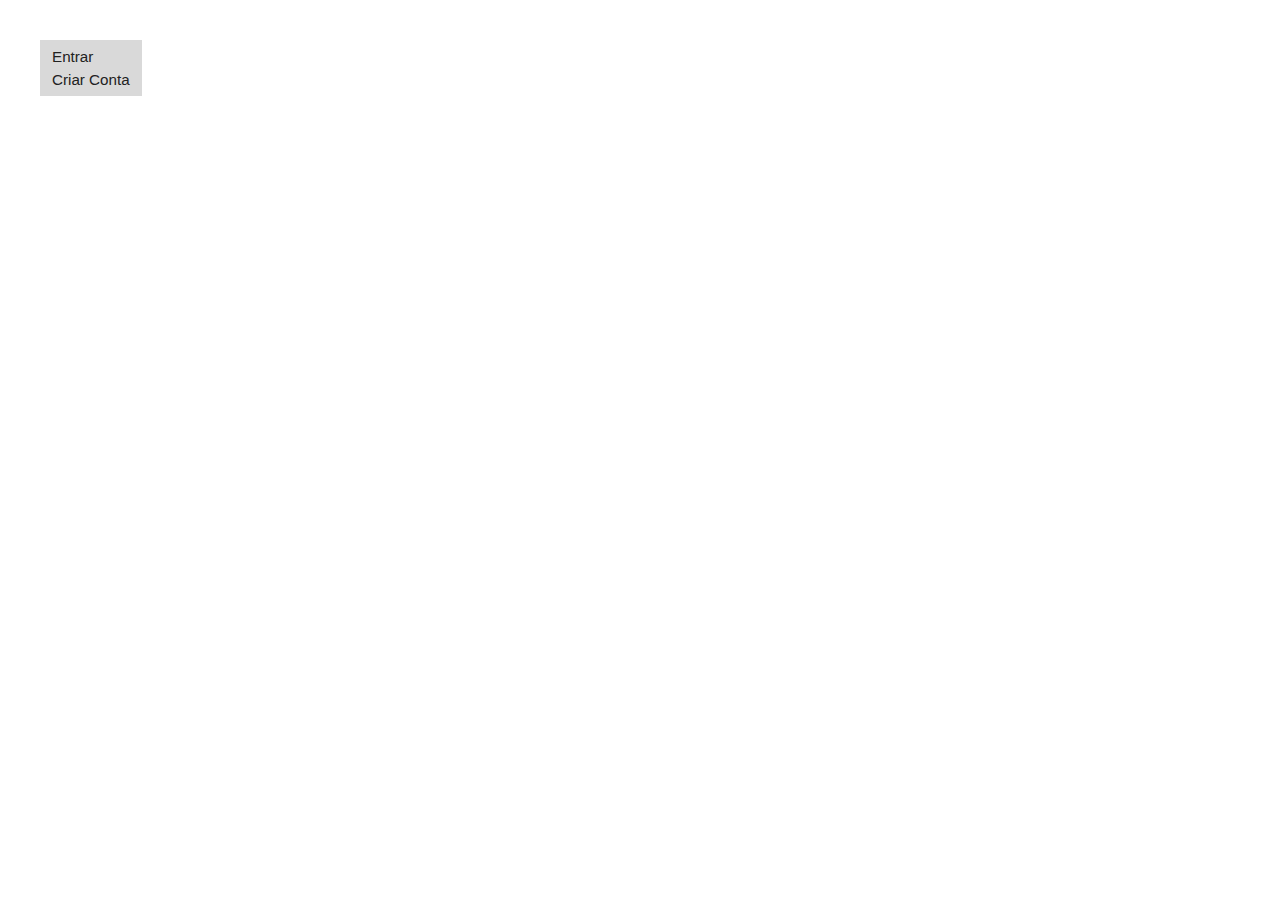
<file: src/assets/pages/Botao/index.html>
<!DOCTYPE html>
<html lang="pt-br">
<head>
    <meta charset="UTF-8">
    <meta name="viewport" content="width=device-width, initial-scale=1.0">
    <title>Botao</title>
    <link rel="stylesheet" href="./style.css">
</head>
<body>
    <section class="menu-botao">
    <div class="caixa">
      <a href="#">Entrar</a>
      <a href="#">Criar Conta</a>
    </div>
  </section>
</body>
</html>
</file>
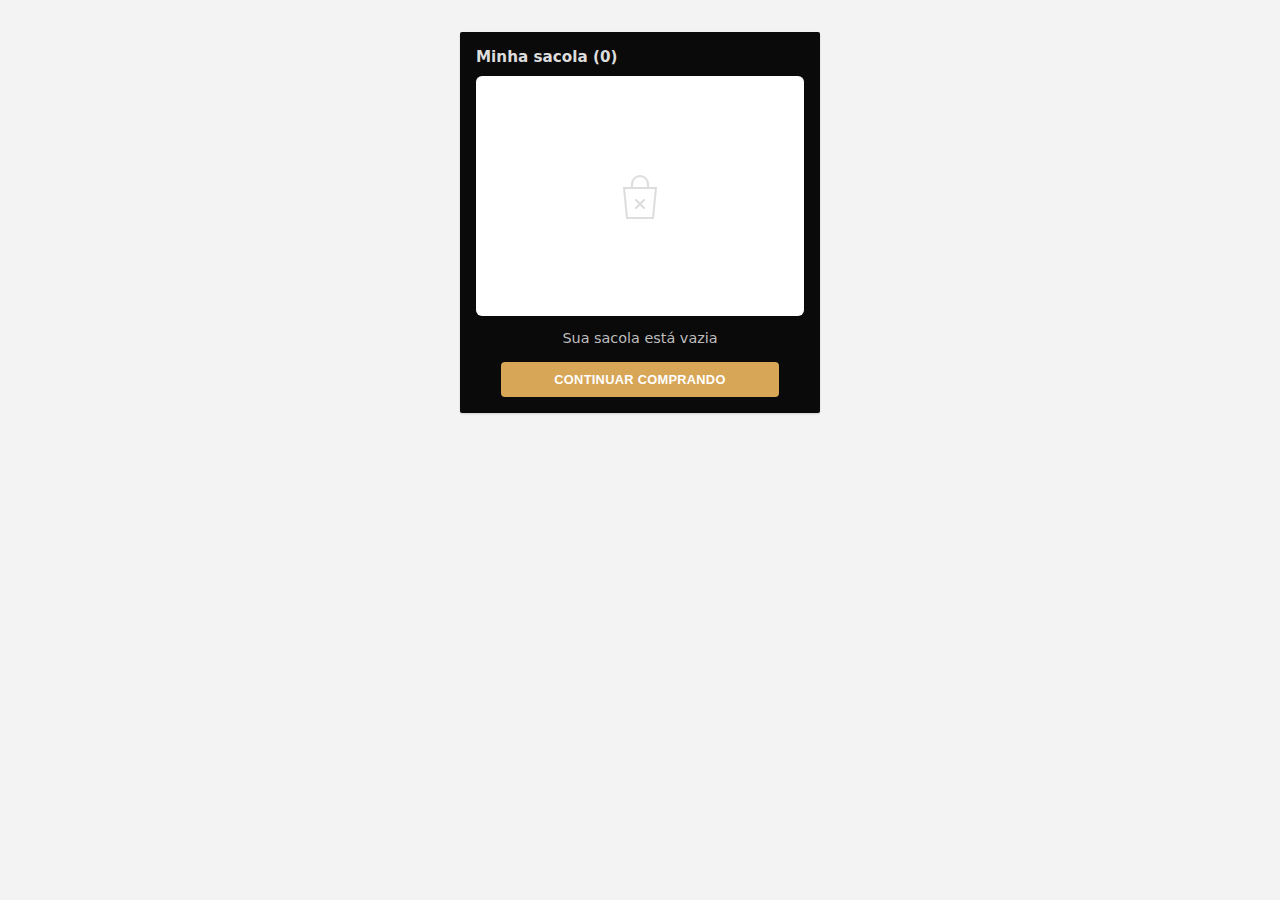
<file: src/assets/pages/Carrinho/index.html>
<!DOCTYPE html>
<html lang="pt-br">
<head>
    <meta charset="UTF-8">
    <meta name="viewport" content="width=device-width, initial-scale=1.0">
    <title>Carrinho</title>
    <link rel="stylesheet" href="./style.css">
</head>
<body>
    <!-- HTML -->
<section class="sacola">
  <div class="sacola-card">
    
      <h2>Minha sacola (0)</h2>

      <div class="sacola-empty-area">
        <!-- Ícone bolsa com X (SVG leve) -->
        <svg class="icon-bag" viewBox="0 0 64 64" aria-hidden="true">
          <path d="M16 24h32l-3 30H19L16 24z" fill="none" stroke="#c7c7c7" stroke-width="2" />
          <path d="M24 24v-4a8 8 0 0 1 16 0v4" fill="none" stroke="#c7c7c7" stroke-width="2" />
          <path d="M28 36l8 8M36 36l-8 8" stroke="#c7c7c7" stroke-width="2" stroke-linecap="round"/>
        </svg>
      </div>
  
      <p class="sacola-status">Sua sacola está vazia</p>
  
      <button class="btn-continue" type="button">
        CONTINUAR COMPRANDO
      </button>
    </div>
  </section>
  
      
  </body>
  </html>
</file>
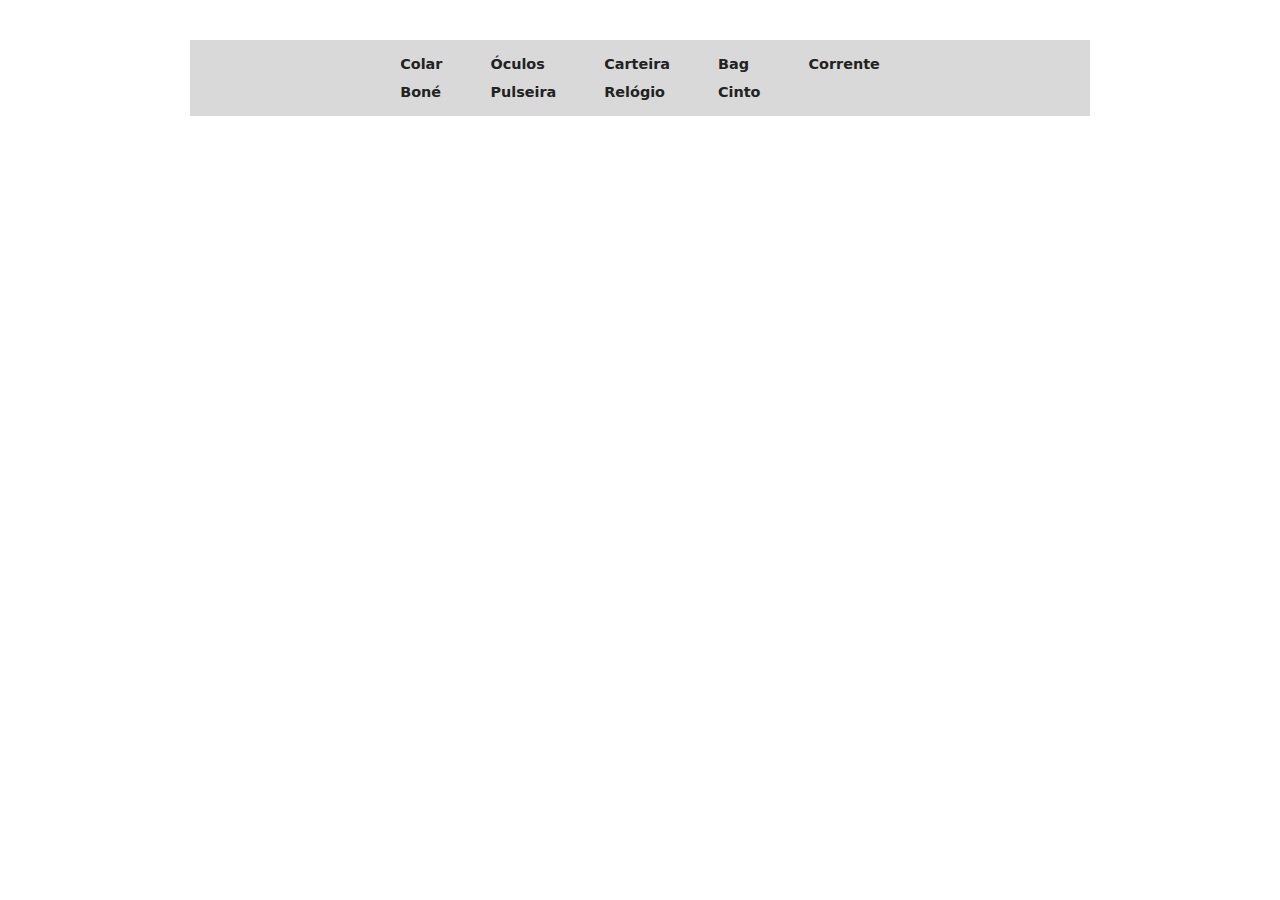
<file: src/assets/pages/categorias/index.html>
<!DOCTYPE html>
<html lang="pt-br">
<head>
    <meta charset="UTF-8">
    <meta name="viewport" content="width=device-width, initial-scale=1.0">
    <title>Document</title>
    <link rel="stylesheet" href="./style.css">
</head>
<body>
<section class="categorias">
    <div class="categorias-grid">
      <span>Colar</span>
      <span>Óculos</span>
      <span>Carteira</span>
      <span>Bag</span>
      <span>Corrente</span>
      <span>Boné</span>
      <span>Pulseira</span>
      <span>Relógio</span>
      <span>Cinto</span>
    </div>
</section>
    
</body>
</html>
</file>
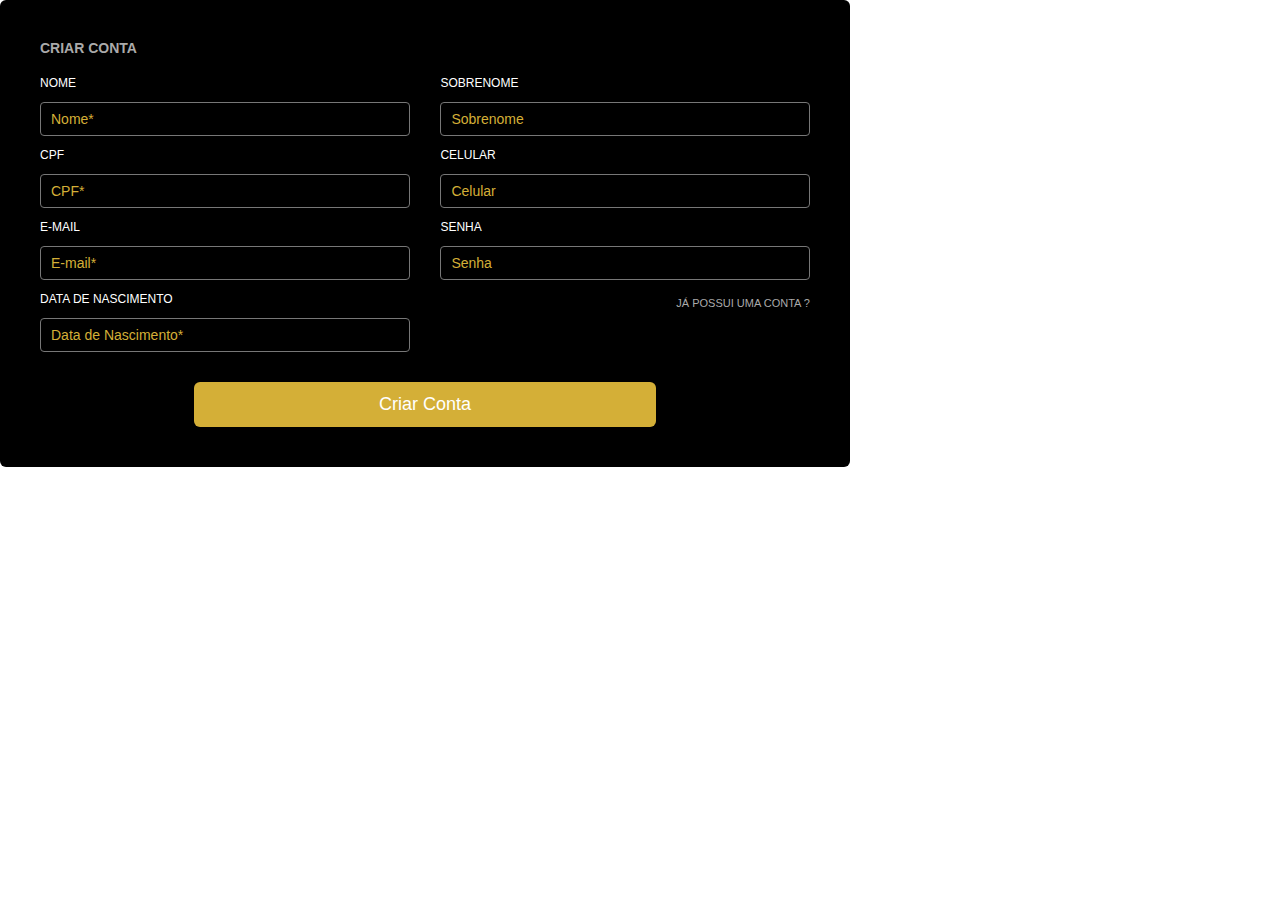
<file: src/assets/pages/Criar-Conta/index.html>
<!DOCTYPE html>
<html lang="pt-br">
<head>
    <meta charset="UTF-8">
    <meta name="viewport" content="width=device-width, initial-scale=1.0">
    <title>Criar Conta</title>
    <link rel="stylesheet" href="./style.css">
</head>
<body>
    <section class="container">
    <h2 class="titulo">CRIAR CONTA</h2>
    <form class="formulario">
      <div class="coluna">
        <label>Nome</label>
        <input type="text" id="nome" name="nome" placeholder="Nome*">

        <label>CPF</label>
        <input type="text" id="cpf" name="cpf" placeholder="CPF*">

        <label>E-mail</label>
        <input type="text" id="email" name="email" placeholder="E-mail*">

        <label>Data de Nascimento</label>
        <input type="text" id="data de nascimento" name="data de nascimento" placeholder="Data de Nascimento*">
      </div>

      <div class="coluna">
        <label>Sobrenome</label>
        <input type="text" id="Sobrenome" name="Sobrenome" placeholder="Sobrenome">

        <label>Celular</label>
        <input type="text" id="celular" name="celular" placeholder="Celular">

        <label>Senha</label>
        <input type="password" id="senha" name="senha" placeholder="Senha">

        <a href="#" class="login-link">JÁ POSSUI UMA CONTA ?</a>
      </div>
    </form>

    <button class="botao">Criar Conta</button>
  </section>
    
</body>
</html>
</file>
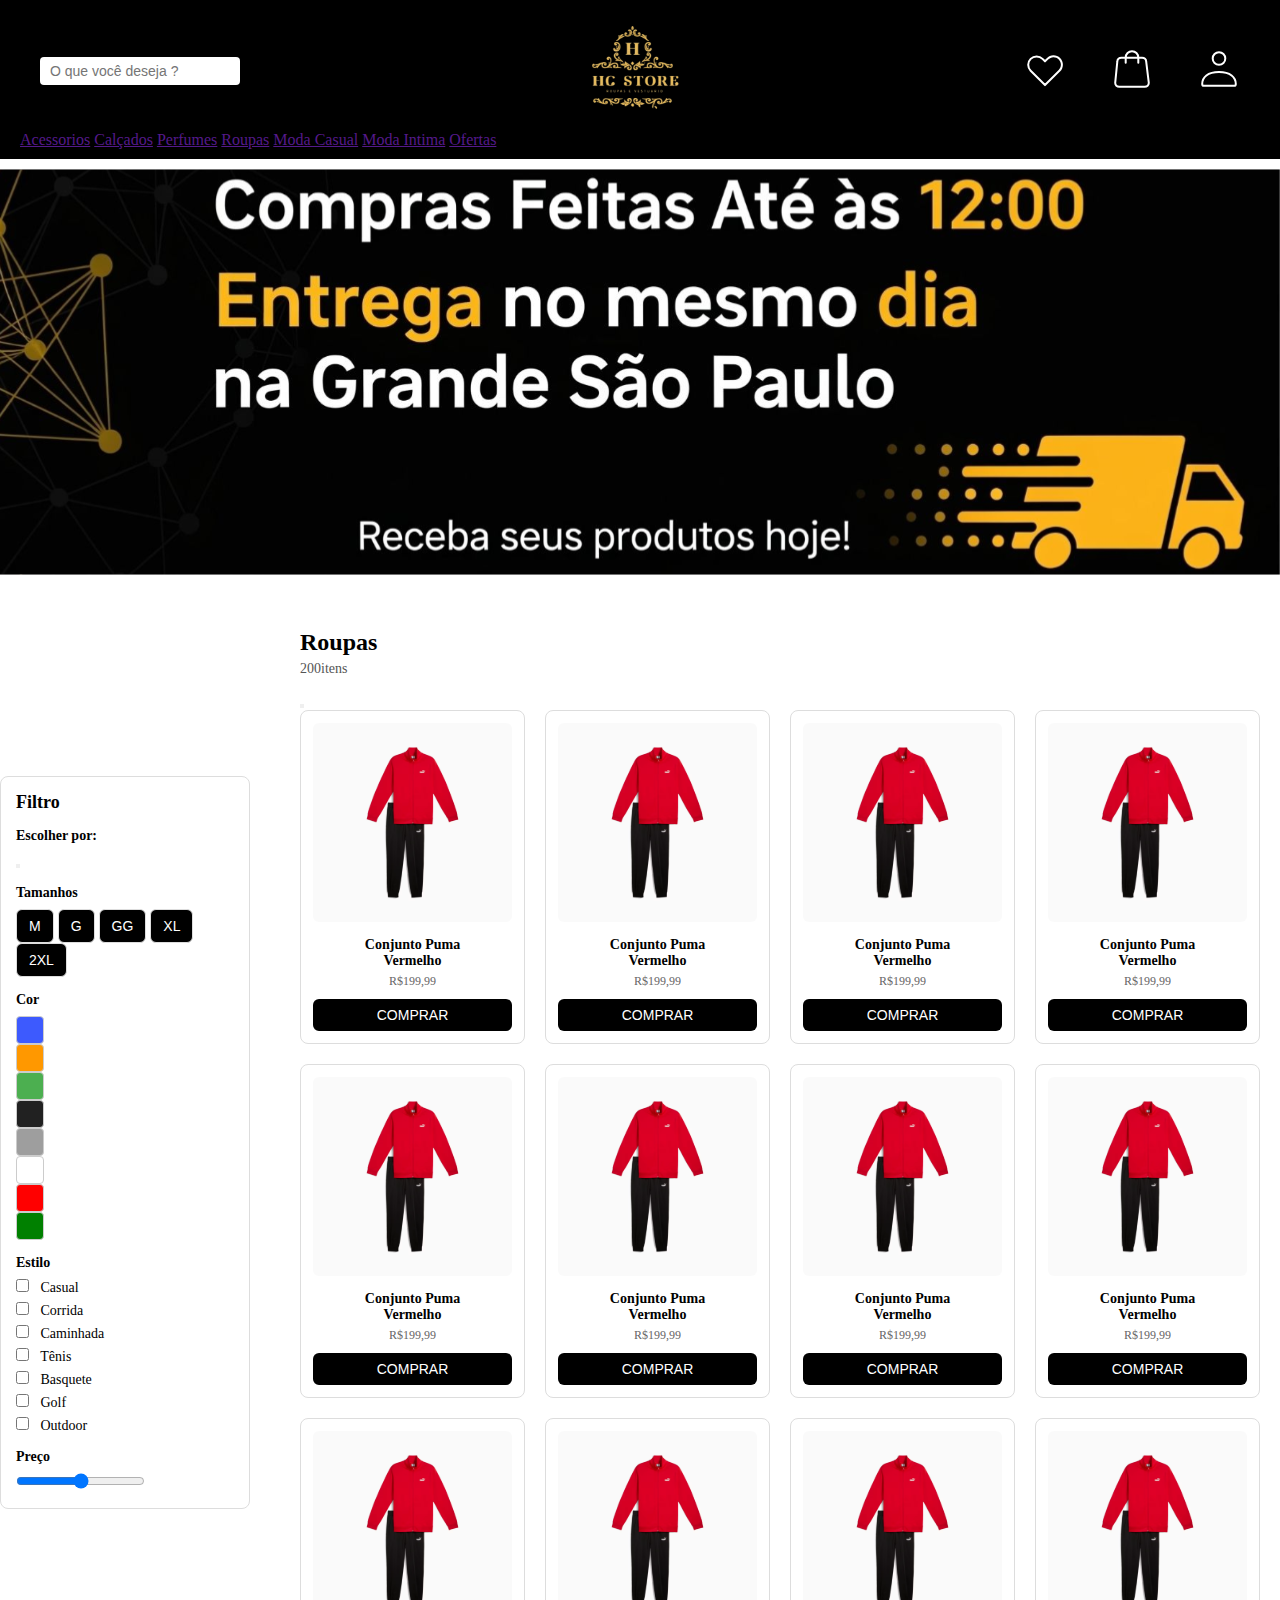
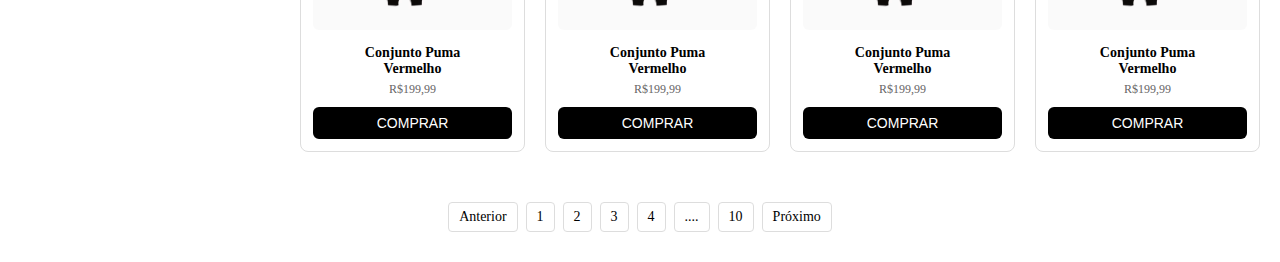
<file: src/assets/pages/lista-de-Produtos/index.html>
<!DOCTYPE html>
<html lang="pt-br">
<head>
    <meta charset="UTF-8">
    <meta name="viewport" content="width=device-width, initial-scale=1.0">
    <title>Lista de Produtos</title>
    <link rel="stylesheet" href="/src/assets/pages/lista-de-Produtos/style.css">
</head>
<body>
    <header>  
        <div class="container">
        <input type="text" placeholder="O que você deseja ?">
        <img src="/src/assets/image/logo da loja.svg" alt="logo loja">
        <nav class="icons">
            <a href=""><img src="/src/assets/image/Coração.svg" alt="coraçao"></a>
            <a href=""><img src="/src/assets/image/Sacola.svg" alt="Sacola"></a>
            <a href=""><img src="/src/assets/image/Login.svg" alt="login"></a>
        </nav>
        </div>
        <div class="menuPrincipal">
            <nav class="menu">
                <a href="">Acessorios</a>
                <a href="">Calçados</a>
                <a href="">Perfumes</a>
                <a href="">Roupas</a>
                <a href="">Moda Casual</a>
                <a href="">Moda Intima</a>
                <a href="">Ofertas</a>
            </nav>
    </header>
    </div>
                
    
    <div class="banner">
        <img src="/src/assets/image/banner.svg" alt="banner">
    </div>
    
<section class="menuLateral">
    
    <div class="filtro">
        <h2>Filtro</h2>
        <h3>Escolher por:</h3>
        <button></button>
    </div>
    
    <div class="tamanhos">
        <h3>Tamanhos</h3>
        <button>M</button>
        <button>G</button>
        <button>GG</button>
        <button>XL</button>
        <button>2XL</button>
    </div>
   
    <div class="cores">
       <h3>Cor</h3>
      <span style="background:#3d5afe"></span>
      <span style="background:#ff9800"></span>
      <span style="background:#4caf50"></span>
      <span style="background:#212121"></span>
      <span style="background:#9e9e9e"></span>
      <span style="background:white"></span>
      <span style="background:red"></span>
      <span style="background:green"></span>
    </div>
    
    <div class="estilo">
    <h3>Estilo</h3>
    <label><input type="checkbox"> Casual</label>
    <label><input type="checkbox"> Corrida</label>
    <label><input type="checkbox"> Caminhada</label>
    <label><input type="checkbox"> Tênis</label>
    <label><input type="checkbox"> Basquete</label>
    <label><input type="checkbox"> Golf</label>
    <label><input type="checkbox"> Outdoor</label>
    </div>
    
    <h3>Preço</h3>
    <input type="range" min="0" max="2000" step="50" >

</section>

<main>
     <h1>Roupas</h1>
     <p>200itens</p>
     <button></button>
    
<section class="Produtos">
    <article class="">
        <img src="/src/assets/image/blusa.svg" alt="Roupas">
        <h3>Conjunto Puma <br>Vermelho</h3>
        <p>R$199,99</p>
        <button>COMPRAR</button>
    </article>
    
    <article>
        <img src="/src/assets/image/blusa.svg" alt="">
        <h3>Conjunto Puma <br>Vermelho</h3>
        <p>R$199,99</p>
        <button>COMPRAR</button>
    </article>
    
    <article>
        <img src="/src/assets/image/blusa.svg" alt="">
        <h3>Conjunto Puma <br>Vermelho</h3>
        <p>R$199,99</p>
        <button>COMPRAR</button>
    </article>
    
    <article>
        <img src="/src/assets/image/blusa.svg" alt="">
        <h3>Conjunto Puma <br>Vermelho</h3>
        <p>R$199,99</p>
        <button>COMPRAR</button>
    </article>
    
    <article>
        <img src="/src/assets/image/blusa.svg" alt="">
        <h3>Conjunto Puma <br>Vermelho</h3>
        <p>R$199,99</p>
        <button>COMPRAR</button>
    </article>
    
    <article>
        <img src="/src/assets/image/blusa.svg" alt="">
        <h3>Conjunto Puma <br>Vermelho</h3>
        <p>R$199,99</p>
        <button>COMPRAR</button>
    </article>
    
    <article>
        <img src="/src/assets/image/blusa.svg" alt="">
        <h3>Conjunto Puma <br>Vermelho</h3>
        <p>R$199,99</p>
        <button>COMPRAR</button>
    </article>
    
    <article>
        <img src="/src/assets/image/blusa.svg" alt="">
        <h3>Conjunto Puma <br>Vermelho</h3>
        <p>R$199,99</p>
        <button>COMPRAR</button>
    </article>
    
    <article>
        <img src="/src/assets/image/blusa.svg" alt="">
        <h3>Conjunto Puma <br>Vermelho</h3>
        <p>R$199,99</p>
        <button>COMPRAR</button>
    </article>
    
    <article>
        <img src="/src/assets/image/blusa.svg" alt="">
        <h3>Conjunto Puma <br>Vermelho</h3>
        <p>R$199,99</p>
        <button>COMPRAR</button>
    </article>
    
    <article>
        <img src="/src/assets/image/blusa.svg" alt="">
        <h3>Conjunto Puma <br>Vermelho</h3>
        <p>R$199,99</p>
        <button>COMPRAR</button>
    </article>
    
    <article>
        <img src="/src/assets/image/blusa.svg" alt="">
        <h3>Conjunto Puma <br>Vermelho</h3>
        <p>R$199,99</p>
        <button>COMPRAR</button>
    </article>
</section>
</main>
<div class="MudarPagina">
    <a href="">Anterior</a>
    <a href="">1</a>
    <a href="">2</a>
    <a href="">3</a>
    <a href="">4</a>
    <span>....</span>
    <a href="">10</a>
    <a href="">Próximo</a>
</div>

    
</body>
</html>
</file>
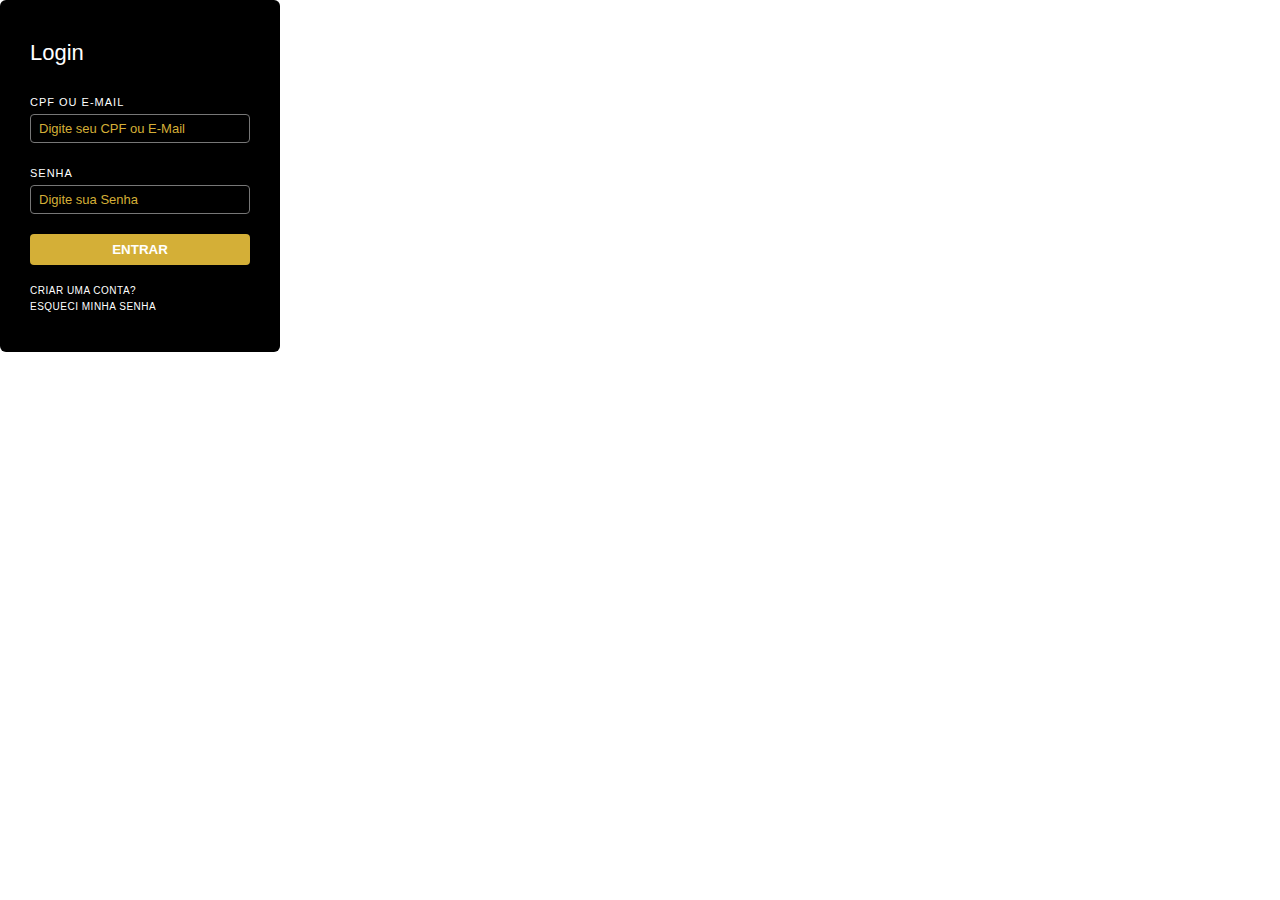
<file: src/assets/pages/login/index.html>
<!DOCTYPE html>
<html lang="pt-br">
<head>
    <meta charset="UTF-8">
    <meta name="viewport" content="width=device-width, initial-scale=1.0">
    <title>Document</title>
    <link rel="stylesheet" href="./style.css">
</head>
<body>
    <section class="container-login">
        <div class="login">
            <h2> Login </h2>
            <label>CPF OU E-MAIL</label>
            <input type="text" id="email" name="email" placeholder="Digite seu CPF ou E-Mail">
            <label>SENHA</label>
            <input type="password" id="senha" name="senha" placeholder="Digite sua Senha">
            <button class="btn-entrar">ENTRAR</button>
            <div class="links">
                <a  href="#">CRIAR UMA CONTA?</a>
                <a  href="#">ESQUECI MINHA SENHA</a>
            </div>
        </div>
    </section>

    
</body>
</html>
</file>
<file: src/assets/pages/Botao/style.css>
* {
  box-sizing: border-box;
  margin: 0;
  padding: 0;
}

body {
  font-family: Arial, Helvetica, sans-serif;
  background: #fff;
  padding: 40px;
}

/* Título superior “BOTÃO” */
.titulo {
  font-size: 0.9rem;
  font-weight: 600;
  color: #c4c4c4; /* cinza claro */
  margin-bottom: 4px;
}

/* Caixa cinza */
.caixa {
  background: #d9d9d9; /* cinza igual ao da imagem */
  padding: 8px 12px;
  display: flex;
  flex-direction: column;
  gap: 6px;
  width: fit-content;
}

/* Links dentro da caixa */
.caixa a {
  color: #222;
  text-decoration: none;
  font-size: 0.95rem;
  font-weight: 500;
  transition: color 0.2s ease;
}

/* Efeito ao passar o mouse */
.caixa a:hover {
  color: #555;
}
</file>
<file: src/assets/pages/Carrinho/style.css>
/* CSS */
* {
  box-sizing: border-box;
}

body {
  background: #f3f3f3;
  font-family: system-ui, -apple-system, Segoe UI, Roboto, Arial, Helvetica, sans-serif;
  color: #222;
}

/* Wrapper para posicionar como um card na página */
.sacola {
  padding: 24px;
  display: flex;
  justify-content: center;
}

.sacola-card {
  width: 320px;
  background: #0a0a0a; /* preto */
  color: #e9e9e9;
  border-radius: 2px;
  padding: 16px;
  box-shadow: 0 1px 2px rgba(0, 0, 0, .15);
}

/* Cabeçalho */
 h2 {
  font-size: .95rem;
  font-weight: 600;
  color: #dcdcdc;
  margin: 0 0 10px;
}

/* Área vazia branca */
.sacola-empty-area {
  background: #ffffff;
  border-radius: 6px;
  height: 240px;
  display: grid;
  place-items: center;
  margin-bottom: 14px;
}

/* Ícone central */
.icon-bag {
  width: 64px;
  height: 64px;
  opacity: .6;
}

/* Texto “Sua sacola está vazia” */
.sacola-status {
  text-align: center;
  color: #bdbdbd;
  font-size: .9rem;
  margin: 4px 0 16px;
}

/* Botão dourado */
.btn-continue {
  display: block;
  width: 85%;
  margin: 0 auto;
  padding: 10px 14px;
  background: #d7a656; /* dourado */
  color: white;
  font-weight: 600;
  font-size: .8rem;
  letter-spacing: .3px;
  border: none;
  border-radius: 4px;
  cursor: pointer;
  transition: transform .05s ease, background .2s ease;
}

.btn-continue:hover {
  background: black;
}

.btn-continue:active {
  transform: translateY(1px);
}

/* Responsivo simples */
@media (min-width: 420px) {
  .sacola-card {
    width: 360px;
  }
}
</file>
<file: src/assets/pages/categorias/style.css>
* {
  box-sizing: border-box;
  margin: 0;
  padding: 0;
}

body {
  font-family: system-ui, -apple-system, Segoe UI, Roboto, Arial, Helvetica, sans-serif;
  background: #fff;
  display: flex;
  justify-content: center;
  padding: 40px;
}

/* Container principal da faixa */
.categorias {
  background: #d9d9d9; /* cinza da imagem */
  padding: 16px 32px;
  width: 100%;
  max-width: 900px;
}

/* Grid para as palavras */
.categorias-grid {
  display: grid;
  grid-template-columns: repeat(5, auto); /* 5 colunas por linha */
  gap: 12px 48px; /* espaçamento entre linhas e colunas */
  justify-content: center; /* centraliza o conteúdo */
}

/* Estilo do texto */
.categorias-grid span {
  font-size: 0.9rem;
  font-weight: 600;
  color: #222;
  cursor: pointer;
  transition: color 0.2s ease;
}

/* Efeito hover */
.categorias-grid span:hover {
  color: #d7a656;
}
</file>
<file: src/assets/pages/Criar-Conta/style.css>
* {
  margin: 0;
  padding: 0;
  box-sizing: border-box;
  font-family: 'Poppins', sans-serif;
}
.container {
  background: #000;
  padding: 40px;
  border-radius: 6px;
  width: 850px;
}

.titulo {
  color: #aaa;
  text-transform: uppercase;
  font-size: 14px;
  margin-bottom: 20px;
}

.formulario {
  display: flex;
  justify-content: space-between;
  gap: 30px;
}

.coluna {
  display: flex;
  flex-direction: column;
  gap: 12px;
  width: 48%;
}

label {
  font-size: 12px;
  text-transform: uppercase;
  color:white;
}

input {
  background: transparent;
  border: 1px solid #777;
  border-radius: 4px;
  padding: 8px 10px;
  color: #d4af37;
  font-size: 14px;
}

input::placeholder {
  color: #d4af37;
}

.login-link {
  color: #aaa;
  font-size: 11px;
  text-align: right;
  text-decoration: none;
  margin-top: 5px;
}

.botao {
  display: block;
  width: 60%;
  margin: 30px auto 0;
  background: #d4af37;
  color: #fff;
  font-size: 18px;
  font-weight: 500;
  border: none;
  border-radius: 6px;
  padding: 12px 0;
  cursor: pointer;
  transition: background 0.3s;
}

.botao:hover {
  background: black;
}
</file>
<file: src/assets/pages/lista-de-Produtos/style.css>
* {
  margin: 0;
  padding: 0;
  box-sizing: border-box;
}
header {
  background-color: #000;     /* fundo preto */
  padding: 10px 20px;         /* espaçamento interno */
}
/* Container do header */
header .container {
  display: flex;              /* organiza em linha */
  align-items: center;        /* centraliza verticalmente */
  justify-content: space-between; /* espaço entre os itens */
  max-width: 1200px;
  margin: 0 auto;             /* centraliza na tela */
}
/* Input */
 header input {
  background-color: #fff;     /* fundo branco */
  border: none;
  padding: 6px 10px;
  border-radius: 4px;
  font-size: 14px;
  width: 200px;               /* largura fixa */
}
/* Logo central */
.logo {
  width: 159px;
  height: 127px;             
  display: block;
  margin: 0 auto;
}
/* Ícones à direita */
nav.icons  {
  display: flex;
  align-items: center;
  gap: 45px;                  /* espaçamento entre os ícones */
}
/* Links dos ícones */
nav.icons a {
  display: inline-block;
}
nav.icons a img {
  width: 42px;                /* tamanho dos ícones */
  height: auto;
  transition: transform 0.2s, filter 0.3s;
  cursor: pointer;
}
nav.icons a:hover img {
  transform: scale(1.1);
  filter: brightness(1.3);
}
.menu ul {
  list-style: none;
  margin: 0;
  padding: 0;
  display: flex;
  justify-content: space-between;
  gap: 40px;                    /* espaço entre itens */

}

.menu ul li a {
  text-decoration: none;
  font-family: 'Inter', sans-serif;
  font-weight: 600;
  font-size: 14px;
  color: #fff;
  transition: color .2s ease;
}

.menu ul li a:hover {
  color: #DAA520;              /* dourado no hover */
}
.banner img{
    width: 100%;
    height: 800px;
    margin-top: -187px;

}
/* Caixa do filtro */
.menuLateral {
  width: 250px;
  background: #fff;
  border: 1px solid #ddd;
  border-radius: 8px;
  padding: 15px;
}
/* Seções do filtro */
.menuLateral h2 {
  font-size: 18px;
  margin-bottom: 15px;
}
.menuLateral h3 {
  font-size: 14px;
  margin: 15px 0 8px;
}
/* Botões de tamanho */
.tamanhos {
  
  flex-wrap: wrap;
  gap: 8px;
}
.tamanhos button {
  padding: 8px 12px;
  border: 1px solid #ddd;
  border-radius: 6px;
  background: black;
  cursor: pointer;
  font-size: 14px;
  color: #fff;
  transition: all 0.2s;
}
.tamanhos button:hover {
  background: #DDB45E;
  color: #fff;
}
/* Cores (quadradinhos) */
.cores {
  
  flex-wrap: wrap;
  gap: 10px;
}
.cores span {
  display: flex;
  width: 28px;
  height: 28px;
  border-radius: 4px;
  border: 1px solid #ccc;
  cursor: pointer;
  transition: transform 0.2s;
}
.cores span:hover {
  transform: scale(1.1);
}
/* Checkboxes de estilo */
.estilo label {
  display: block;
  margin-bottom: 6px;
  font-size: 14px;
  cursor: pointer;
}
.estilo input[type="checkbox"] {
  margin-right: 8px;
}
/* Área principal */
main {
  margin-left: 280px; /* Espaço pro menu lateral */
  padding: 20px;
  margin-top: -900px;
}

main h1 {
  font-size: 24px;
  margin-bottom: 5px;
}

main p {
  font-size: 14px;
  color: #555;
  margin-bottom: 15px;
}

/* Grid de produtos */
.Produtos {
  display: grid;
  grid-template-columns: repeat(auto-fill, minmax(220px, 1fr));
  gap: 20px;
}

.Produtos article {
  background: #fff;
  border: 1px solid #ddd;
  border-radius: 8px;
  padding: 12px;
  text-align: center;
  display: flex;
  flex-direction: column;
  justify-content: space-between;
}

.Produtos article img {
  width: 100%;
  height: auto;
  border-radius: 6px;
  margin-bottom: 10px;
}

.Produtos article h3 {
  font-size: 14px;
  margin: 5px 0;
}

.Produtos article p {
  font-size: 12px;
  color: #666;
  margin-bottom: 10px;
}

.Produtos article button {
  background: #000;
  color: #fff;
  border: none;
  border-radius: 6px;
  padding: 8px;
  font-size: 14px;
  cursor: pointer;
  transition: background 0.2s;
}
.Produtos article button:hover {
  background: #DDB45E;
}
/* Paginação */
.MudarPagina {
  display: flex;
  justify-content: center;
  align-items: center;
  gap: 8px;
  margin: 30px 0;
}
.MudarPagina a,
.MudarPagina span {
  padding: 6px 10px;
  border: 1px solid #ddd;
  background: #fff;
  border-radius: 4px;
  font-size: 14px;
  text-decoration: none;
  color: #000;
}
.MudarPagina a:hover {
  background: #000;
  color: #fff;
}
.MudarPagina .active {
  background: #000;
  color: #fff;
}
/* Footer */
/* Benefícios */
.beneficios-container{
display: flex;
justify-content: center;
gap: var(--gap-grande);
padding: 20px;
background: #D9D9D9;
}

.beneficio{
display: flex;
align-items: center;
gap: 10px;
}

.beneficio img{
width: 40px;
height: 40px;
object-fit: contain;
}

.beneficio .texto{
display: flex;
flex-direction: column;
line-height: 1.2;
}

.beneficio strong{
font-size: var(--font-sm);
font-weight: bold;
}

.beneficio span{
font-size: var(--font-xs);
}

/* Navegação */
.segunda-part{
display: flex;
background: #D9D9D9;
justify-content: center;
align-items: flex-start;
flex-wrap: wrap;
gap: var(--gap-grande);
padding: 40px 20px;
}

.segunda-part nav {
display: flex;
flex-direction: column;
min-width: 180px;
}

.text {
font-weight: bold;
font-size: var(--font-md);
margin-bottom: 20px;
margin: 15px;
}

.link {
color: var(--cor-texto);
text-decoration: none;
margin: 15px;
font-size: var(--font-sm);
}

.link:hover{
text-decoration: none;
color: darkgoldenrod;
}

/* Ícones sociais */
.social-icons{
display: flex;
gap: 10px;
margin-top: 10px;
}

.social-icons img {
width: 24px;
height: 24px;
}

/* Rodapé final */
.rodape-final{
display: flex;
background: #D9D9D9;
flex-direction: column;
align-items: center;
gap: 20px;
padding: 30px 20px;
}

.pagamento img {
width: 250px;
height: auto;
justify-content: center;
display: flex;
}

.app {
display: flex;
align-items: center;
gap: 10px;
text-align: left;
}


.app img{
width: 60px;
height: auto;
}

.descricao-app{
font-size: var(--font-sm);
color: var(--cor-texto);
}
</file>
<file: src/assets/pages/login/style.css>
* {
 margin: 0;
 padding: 0;
 box-sizing: border-box;
 font-family: "Arial", sans-serif;
}

.login {
  background-color: #000;
  color: #fff;
  padding: 40px 30px;
  width: 280px; /* 🔸 ligeiramente menor */
  border-radius: 6px;
  display: flex;
  flex-direction: column;
}
h2 {
 font-size: 22px;
 font-weight: normal;
 margin-bottom: 20px;
 text-align: left;
}

label {
  font-size: 11px;
  text-align: left;
  display: block;
  margin-top: 10px;
  margin-bottom: 6px;
  letter-spacing: 1px;
}

input {
  background: transparent;
  border: 1px solid #777;
  border-radius: 4px;
  padding: 6px 8px; /* 🔸 altura menor */
  color: #d4af37;
  font-size: 13px;
  width: 100%;
  margin-bottom: 14px; /* 🔸 espaçamento entre inputs */
}

input::placeholder {
  color: #d4af37;
}

.btn-entrar {
  background-color: #d4af37;
  border: none;
  padding: 8px 0; /* 🔸 botão mais compacto */
  color: white;
  font-weight: bold;
  border-radius: 4px;
  cursor: pointer;
  margin-top: 6px;
  transition: all 0.3s ease;
}
.btn-entrar:hover{
  background: black;
}

.links {
 margin-top: 20px;
 display: flex;
 flex-direction: column;
 gap: 5px;
 text-align: left;
}

.links a {
 color: #fff;
 font-size: 10px;
 text-decoration: none;
 letter-spacing: 0.5px;
}

.links a:hover {
 text-decoration: underline;
}
</file>
